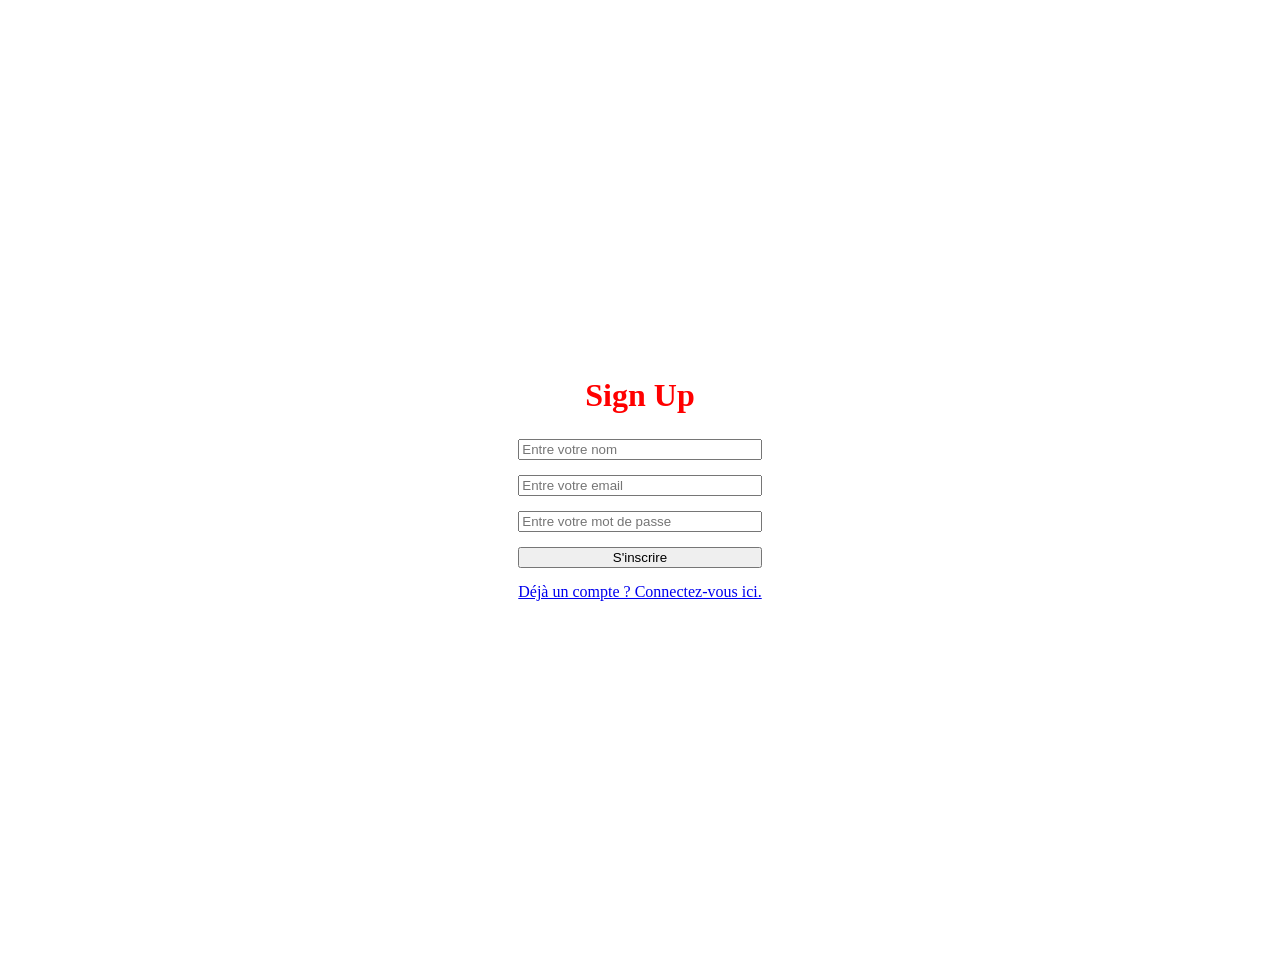
<file: index.html>
<!DOCTYPE html>
<html lang="en">
<head>
    <meta charset="UTF-8">
    <meta name="viewport" content="width=device-width, initial-scale=1.0">
    <title>NASRALLAH</title>
    <link rel="stylesheet" href="index.css">
</head>
<body>
    <div class="form">
        <h1>Sign Up</h1>

        <input id="name" placeholder="Entre votre nom" type="text">
        <input id="email" placeholder="Entre votre email" type="email">
        <input id="password" placeholder="Entre votre mot de passe" type="password">
        <button id="btn">S'inscrire</button>
        <a href="login.html">Déjà un compte ? Connectez-vous ici.</a>
    </div>
    <script src="index.js"></script>
</body>
</html>
</file>
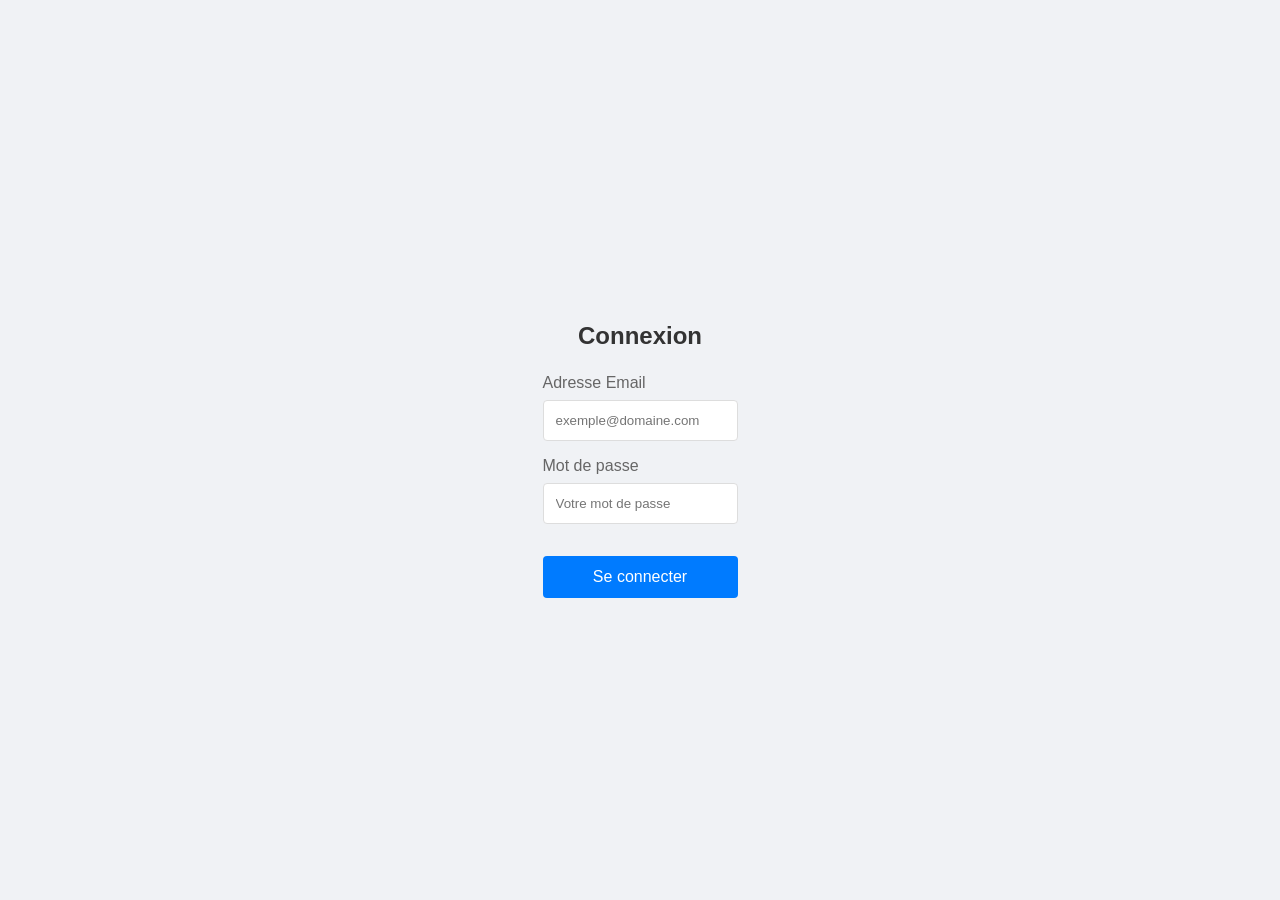
<file: login.html>
<!DOCTYPE html>
<html lang="fr">
<head>
    <meta charset="UTF-8">
    <meta name="viewport" content="width=device-width, initial-scale=1.0">
    <title>Connexion</title>
    <link rel="stylesheet" href="login.css">
</head>
<body>
    <div class="login-container">
        <h2>Connexion</h2>
        <form action="#" method="POST">
            <div class="form-group">
                <label for="email">Adresse Email</label>
                <input type="email" id="email" name="email" required placeholder="exemple@domaine.com">
            </div>
            <div class="form-group">
                <label for="password">Mot de passe</label>
                <input type="password" id="password" name="password" required placeholder="Votre mot de passe">
            </div>
            <button type="submit">Se connecter</button>
        </form>
    </div>
</body>
</html>
</file>
<file: index.css>
body {
    height: 100vh;
    display: flex;
    justify-content: center;
    align-items: center;
    padding: 20px;
}
.form {
    background: white;
    display: flex;
    flex-direction: column;
    gap: 15px;
}
.form h1 {
    text-align: center;
    color: red;
    margin-bottom: 10px;
}
@media screen and (max-width: 768px) {
        body {
        padding: 15px;
    }

    .form {
        width: 100%;
        padding: 20px;
        border-radius: 12px;
    }

    .form h1 {
        font-size: 28px;
    }

    .form input {
        font-size: 14px;
        padding: 10px;
    }

    .form button {
        font-size: 14px;
        padding: 10px;
    }

    .form a {
        font-size: 13px;
    }
    
}
</file>
<file: login.css>
body {
            font-family: Arial, sans-serif;
            display: flex;
            justify-content: center;
            align-items: center;
            height: 100vh;
            margin: 0;
            background-color: #f0f2f5;
        }
        
        h2 {
            text-align: center;
            color: #333;
            margin-bottom: 1.5rem;
        }
        .form-group {
            margin-bottom: 1rem;
        }
        label {
            display: block;
            margin-bottom: 0.5rem;
            color: #666;
        }
        input {
            width: 100%;
            padding: 0.75rem;
            border: 1px solid #ddd;
            border-radius: 4px;
            box-sizing: border-box;
        }
        button {
            width: 100%;
            padding: 0.75rem;
            background-color: #007bff;
            color: white;
            border: none;
            border-radius: 4px;
            cursor: pointer;
            font-size: 1rem;
            margin-top: 1rem;
        }
        button:hover {
            background-color: #0056b3;
        }
</file>
